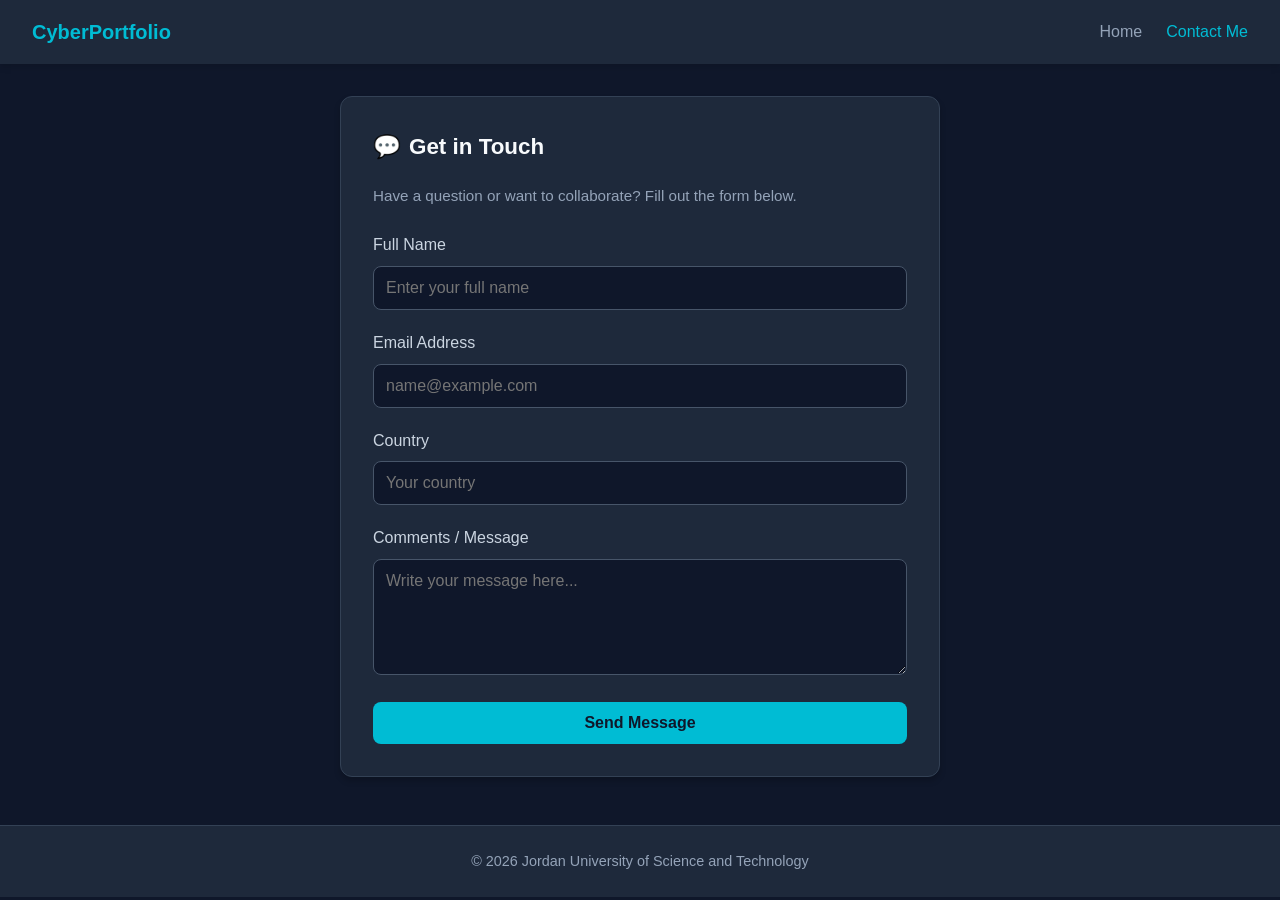
<file: contact.html>
<!DOCTYPE html>
<html lang="en">
<head>
    <meta charset="UTF-8">
    <meta name="viewport" content="width=device-width, initial-scale=1.0">
    <title>Contact Me - Professional Portfolio</title>
    <link rel="stylesheet" href="style.css">
</head>
<body>

    <!-- شريط التنقل الاحترافي -->
    <nav class="navbar">
        <div class="nav-brand">CyberPortfolio</div>
        <ul>
            <li><a href="index.html">Home</a></li>
            <li><a href="contact.html" class="active">Contact Me</a></li>
        </ul>
    </nav>

    <main class="content-container">
        <section class="card form-card">
            <h2><span class="icon">💬</span> Get in Touch</h2>
            <p class="form-desc">Have a question or want to collaborate? Fill out the form below.</p>
            
            <!-- تم إزالة الـ action التقليدي لكي يتم الإرسال عبر الجافاسكريبت في الخلفية -->
            <form id="contactForm" onsubmit="sendEmail(event)">
                <div class="form-group">
                    <label for="fullName">Full Name</label>
                    <input type="text" id="fullName" name="fullName" placeholder="Enter your full name" required>
                </div>

                <div class="form-group">
                    <label for="email">Email Address</label>
                    <input type="email" id="email" name="email" placeholder="name@example.com" required>
                </div>

                <div class="form-group">
                    <label for="country">Country</label>
                    <input type="text" id="country" name="country" placeholder="Your country" required>
                </div>

                <div class="form-group">
                    <label for="comments">Comments / Message</label>
                    <textarea id="comments" name="comments" rows="5" placeholder="Write your message here..." required></textarea>
                </div>

                <button type="submit" id="submitBtn" class="submit-btn">Send Message</button>
            </form>
        </section>
    </main>

    <!-- كود JavaScript لإرسال الإيميل في الخلفية وتفريغ الحقول دون الانتقال لصفحة أخرى -->
    <script>
        async function sendEmail(event) {
            event.preventDefault(); // منع إعادة تحميل الصفحة أو الانتقال لموقع آخر

            var form = document.getElementById("contactForm");
            var formData = new FormData(form);
            var submitBtn = document.getElementById("submitBtn");
            
            submitBtn.innerText = "Sending...";
            submitBtn.disabled = true;

            try {
                // رابط Formspree الخاص بك
                var response = await fetch("https://formspree.io/f/xgogroqp", {
                    method: "POST",
                    body: formData,
                    headers: {
                        'Accept': 'json'
                    }
                });

                if (response.ok) {
                    alert("Success: Your message has been sent successfully to my email!");
                    form.reset(); // تفريغ الحقول بالكامل لتصبح فاضية
                } else {
                    alert("Oops! There was a problem submitting your form.");
                }
            } catch (error) {
                alert("Error connecting to the server.");
            } finally {
                submitBtn.innerText = "Send Message";
                submitBtn.disabled = false;
            }
        }
    </script>

    <footer>
        <p>&copy; 2026 Jordan University of Science and Technology</p>
    </footer>

</body>
</html>
</file>
<file: style.css>
/* --- إعدادات وتنسيقات عامة للموقع --- */
* {
    margin: 0;
    padding: 0;
    box-sizing: border-box;
    font-family: 'Segoe UI', Tahoma, Geneva, Verdana, sans-serif;
}

body {
    background-color: #0f172a;
    color: #e2e8f0;
    line-height: 1.6;
}

/* --- شريط التنقل (Navbar) --- */
.navbar {
    background-color: #1e293b;
    display: flex;
    justify-content: space-between;
    align-items: center;
    padding: 1rem 2rem;
    box-shadow: 0 4px 6px rgba(0, 0, 0, 0.1);
}

.nav-brand {
    font-size: 1.25rem;
    font-weight: bold;
    color: #00bcd4;
}

.navbar ul {
    list-style: none;
    display: flex;
    gap: 1.5rem;
}

.navbar ul li a {
    text-decoration: none;
    color: #94a3b8;
    font-weight: 500;
    transition: color 0.3s;
}

.navbar ul li a:hover,
.navbar ul li a.active {
    color: #00bcd4;
}

/* --- الهيدر وصورة البروفايل --- */
.header-section {
    text-align: center;
    padding: 3rem 1rem;
    background: linear-gradient(to bottom, #1e293b, #0f172a);
}

.profile-container {
    max-width: 600px;
    margin: 0 auto;
}

/* --- تنسيق صورة البروفايل الدائرية تماماً --- */
.profile-img {
    width: 160px;
    height: 160px;
    border-radius: 50%; /* يحافظ على شكل الدائرة تماماً */
    border: 4px solid #00bcd4;
    box-shadow: 0 0 15px rgba(0, 188, 212, 0.5);
    
    /* لملء الدائرة تماماً وإزالة الفراغات الجانبية */
    object-fit: cover;    
    object-position: center top; /* التركيز على الوجه وسط الصورة */
    
    cursor: pointer; /* تغيير شكل المؤشر ليدل على إمكانية الضغط */
    transition: transform 0.4s ease-in-out, box-shadow 0.4s ease-in-out;
    display: block;
    margin-left: auto;
    margin-right: auto;
    margin-bottom: 1rem;
}

/* تأثير عند تمرير الفأرة */
.profile-img:hover {
    transform: scale(1.05);
    box-shadow: 0 0 25px rgba(0, 188, 212, 0.9);
}

/* حالة التكبير عند الضغط عليها داخل الصفحة */
.profile-img.zoomed {
    transform: scale(2.2);
    border-radius: 50%; /* تبقى دائرية حتى عند التكبير */
    z-index: 999;
    position: relative;
    box-shadow: 0 0 40px rgba(0, 188, 212, 1);
}

.header-section h1 {
    font-size: 2rem;
    color: #ffffff;
    margin-bottom: 0.5rem;
}

.subtitle {
    color: #94a3b8;
    font-size: 1rem;
}

/* --- الحاويات والبطاقات (Cards) --- */
.content-container {
    max-width: 900px;
    margin: 2rem auto;
    padding: 0 1rem;
    display: flex;
    flex-direction: column;
    gap: 2rem;
}

.card {
    background-color: #1e293b;
    border-radius: 12px;
    padding: 2rem;
    box-shadow: 0 4px 6px rgba(0, 0, 0, 0.2);
    border: 1px solid #334155;
}

.card h2 {
    font-size: 1.4rem;
    margin-bottom: 1.2rem;
    color: #f8fafc;
    display: flex;
    align-items: center;
    gap: 0.5rem;
}

/* --- قسم المهارات (Skills Grid) --- */
.skills-grid {
    display: flex;
    flex-wrap: wrap;
    gap: 0.75rem;
}

.skill-badge {
    background-color: #334155;
    color: #00bcd4;
    padding: 0.5rem 1rem;
    border-radius: 20px;
    font-size: 0.9rem;
    font-weight: 500;
    border: 1px solid #475569;
}

/* --- تنسيق الجدول (Tables) --- */
.table-responsive {
    overflow-x: auto;
}

.tech-table {
    width: 100%;
    border-collapse: collapse;
    text-align: left;
}

.tech-table th,
.tech-table td {
    padding: 0.85rem 1rem;
    border-bottom: 1px solid #334155;
}

.tech-table th {
    background-color: #0f172a;
    color: #00bcd4;
    font-weight: 600;
}

.tech-table td a {
    color: #38bdf8;
    text-decoration: none;
}

.tech-table td a:hover {
    text-decoration: underline;
}

/* --- تنسيق نموذج التواصل (Contact Form) --- */
.form-card {
    max-width: 600px;
    margin: 0 auto;
    width: 100%;
}

.form-desc {
    color: #94a3b8;
    margin-bottom: 1.5rem;
    font-size: 0.95rem;
}

.form-group {
    margin-bottom: 1.25rem;
}

.form-group label {
    display: block;
    margin-bottom: 0.5rem;
    color: #cbd5e1;
    font-weight: 500;
}

.form-group input,
.form-group textarea {
    width: 100%;
    padding: 0.75rem;
    background-color: #0f172a;
    border: 1px solid #475569;
    border-radius: 8px;
    color: #ffffff;
    font-size: 1rem;
    outline: none;
    transition: border-color 0.3s;
}

.form-group input:focus,
.form-group textarea:focus {
    border-color: #00bcd4;
}

.submit-btn {
    background-color: #00bcd4;
    color: #0f172a;
    border: none;
    padding: 0.75rem 1.5rem;
    font-size: 1rem;
    font-weight: bold;
    border-radius: 8px;
    cursor: pointer;
    transition: background-color 0.3s;
    width: 100%;
}

.submit-btn:hover {
    background-color: #0284c7;
    color: #ffffff;
}

/* --- تذييل الصفحة (Footer) --- */
footer {
    text-align: center;
    padding: 1.5rem;
    background-color: #1e293b;
    color: #94a3b8;
    font-size: 0.9rem;
    border-top: 1px solid #334155;
    margin-top: 3rem;
}
</file>
